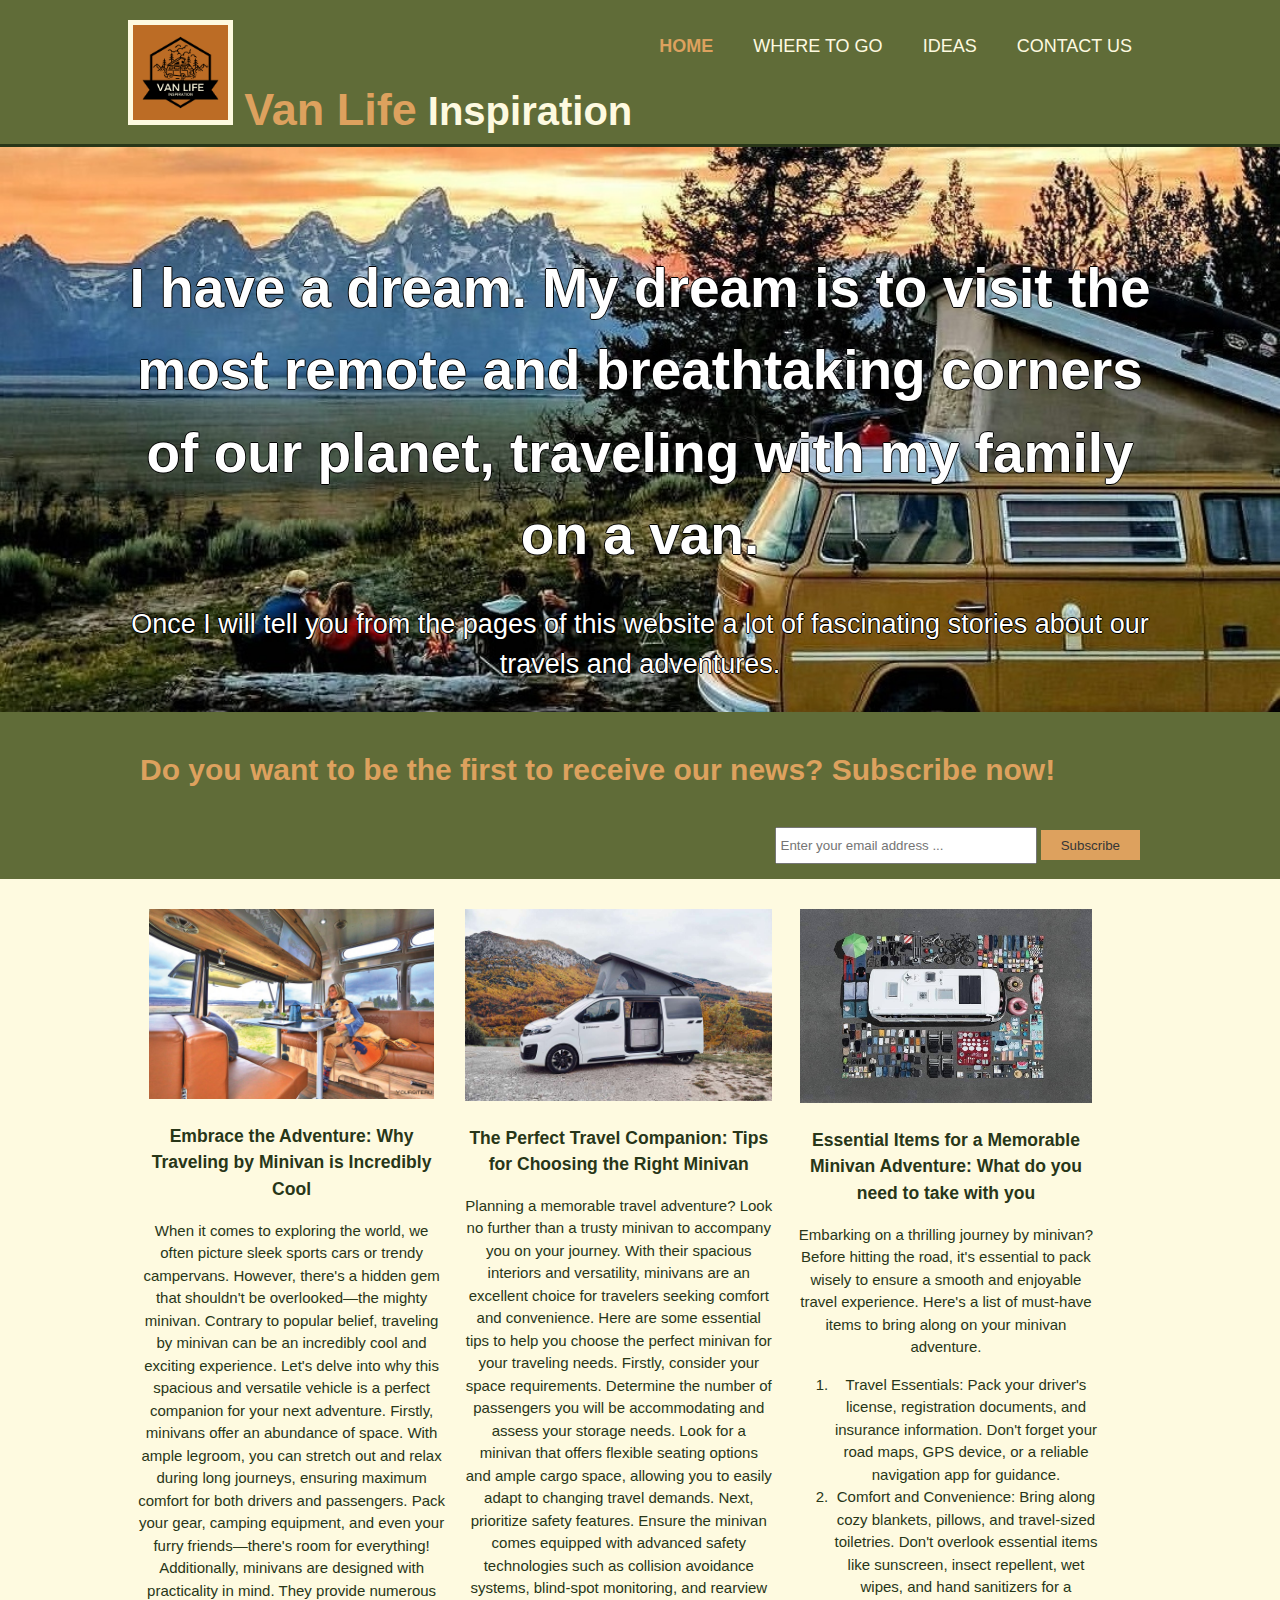
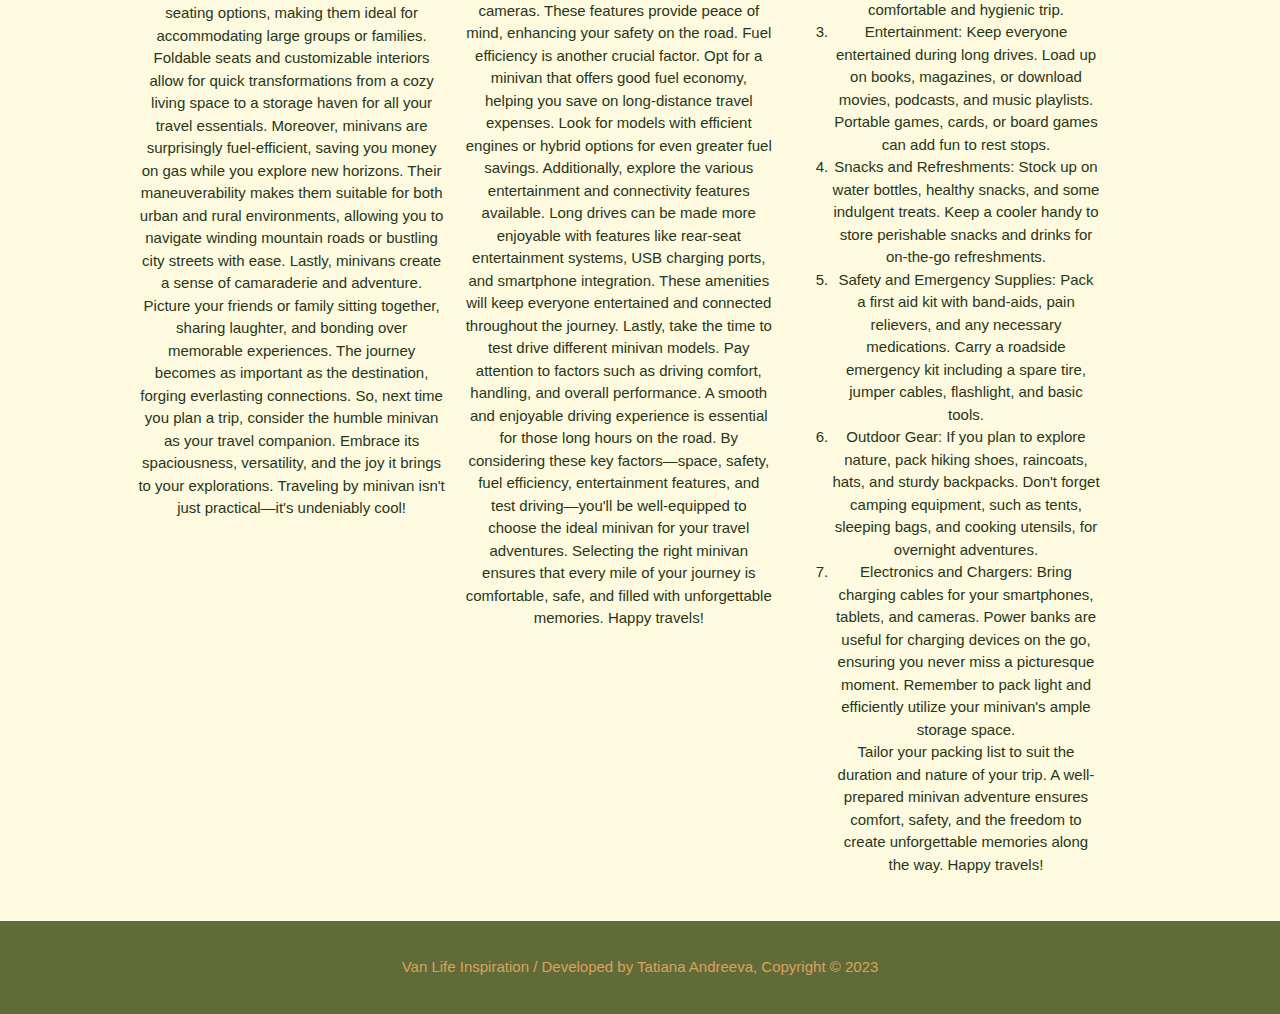
<file: index.html>
<!DOCTYPE html>
<html>

<head>
    <meta charset="utf-8">
    <meta name="viewport" content="width=device-width, initial-scale=1.0">
    <meta name="description" content="Van Life Inspiration">
    <meta name="author" content="Tatiana Andreeva">
    <title>Van Life Inspiration</title>
    <link rel="stylesheet" href="./css/style.css">
    <link rel="icon" type="image/x-icon" href="./img/favicon(1).ico">
</head>

<body>
    <header>
        <div class="container">
            <div id="branding">
                <h1><img id="main-logo" src="./img/van_life_2.png" style=width:95px alt="logo">
                    <span class="highlight"> Van Life</span> Inspiration
                </h1>
            </div>
            <nav>
                <ul>
                    <li class="current"><a href="index.html">Home</a></li>
                    <li><a href="./pages/where-to-go.html">Where to go</a></li>
                    <li><a href="./pages/ideas.html">Ideas</a></li>
                    <li><a href="./pages/contactpage.html">Contact Us</a></li>
                </ul>
            </nav>
        </div>
    </header>

    <section id="showcase">
        <div class="container">
            <h1>I have a dream. My dream is to visit the most remote and breathtaking corners of our planet, traveling
                with my family on a van.</h1>
            <p>Once I will tell you from the pages of this website a lot of fascinating stories about our travels and
                adventures.</p>
        </div>
    </section>

    <section id="newsletter">
        <div class="container">
            <h1>Do you want to be the first to receive our news? Subscribe now!</h1>
            <form action="">
                <input type="email" placeholder="Enter your email address ... ">
                <button type="submit" class="button_1">Subscribe</button>
            </form>
        </div>
    </section>

    <section id="boxes">
        <div class="container">
            <div class="box">

                <a target="_blank" href="./img/camper-travel.jpg">
                    <img id="article-1" src="./img/camper-travel.jpg" style=width:93% alt="img-1">
                </a>

                <h3>Embrace the Adventure: Why Traveling by Minivan is Incredibly Cool</h3>
                <p>When it comes to exploring the world, we often picture sleek sports cars or trendy campervans.
                    However, there's a hidden gem that shouldn't be overlooked—the mighty minivan. Contrary to popular
                    belief, traveling by minivan can be an incredibly cool and exciting experience. Let's delve into why
                    this spacious and versatile vehicle is a perfect companion for your next adventure.
                    Firstly, minivans offer an abundance of space. With ample legroom, you can stretch out and relax
                    during long journeys, ensuring maximum comfort for both drivers and passengers. Pack your gear,
                    camping equipment, and even your furry friends—there's room for everything!
                    Additionally, minivans are designed with practicality in mind. They provide numerous seating
                    options, making them ideal for accommodating large groups or families. Foldable seats and
                    customizable interiors allow for quick transformations from a cozy living space to a storage haven
                    for all your travel essentials.
                    Moreover, minivans are surprisingly fuel-efficient, saving you money on gas while you explore new
                    horizons. Their maneuverability makes them suitable for both urban and rural environments, allowing
                    you to navigate winding mountain roads or bustling city streets with ease.
                    Lastly, minivans create a sense of camaraderie and adventure. Picture your friends or family sitting
                    together, sharing laughter, and bonding over memorable experiences. The journey becomes as important
                    as the destination, forging everlasting connections.
                    So, next time you plan a trip, consider the humble minivan as your travel companion. Embrace its
                    spaciousness, versatility, and the joy it brings to your explorations. Traveling by minivan isn't
                    just practical—it's undeniably cool!
                </p>
            </div>

            <div class="box">

                <a target="_blank" href="./img/autocamper-4.jpg">
                    <img id="article-2" src="./img/autocamper-4.jpg" style=width:100% alt="img-2">
                </a>

                <h3>The Perfect Travel Companion: Tips for Choosing the Right Minivan</h3>
                <p>Planning a memorable travel adventure? Look no further than a trusty minivan to accompany you on your
                    journey. With their spacious interiors and versatility, minivans are an excellent choice for
                    travelers seeking comfort and convenience. Here are some essential tips to help you choose the
                    perfect minivan for your traveling needs.
                    Firstly, consider your space requirements. Determine the number of passengers you will be
                    accommodating and assess your storage needs. Look for a minivan that offers flexible seating options
                    and ample cargo space, allowing you to easily adapt to changing travel demands.
                    Next, prioritize safety features. Ensure the minivan comes equipped with advanced safety
                    technologies such as collision avoidance systems, blind-spot monitoring, and rearview cameras. These
                    features provide peace of mind, enhancing your safety on the road.
                    Fuel efficiency is another crucial factor. Opt for a minivan that offers good fuel economy, helping
                    you save on long-distance travel expenses. Look for models with efficient engines or hybrid options
                    for even greater fuel savings.
                    Additionally, explore the various entertainment and connectivity features available. Long drives can
                    be made more enjoyable with features like rear-seat entertainment systems, USB charging ports, and
                    smartphone integration. These amenities will keep everyone entertained and connected throughout the
                    journey.
                    Lastly, take the time to test drive different minivan models. Pay attention to factors such as
                    driving comfort, handling, and overall performance. A smooth and enjoyable driving experience is
                    essential for those long hours on the road.
                    By considering these key factors—space, safety, fuel efficiency, entertainment features, and test
                    driving—you'll be well-equipped to choose the ideal minivan for your travel adventures. Selecting
                    the right minivan ensures that every mile of your journey is comfortable, safe, and filled with
                    unforgettable memories. Happy travels!
                </p>
            </div>

            <div class="box">

                <a target="_blank" href="./img/package.jpg">
                    <img id="article-3" src="./img/package.jpg" style=width:95% alt="img-3">
                </a>

                <h3>Essential Items for a Memorable Minivan Adventure: What do you need to take with you</h3>
                <p>Embarking on a thrilling journey by minivan? Before hitting the road, it's essential to pack wisely
                    to ensure a smooth and enjoyable travel experience. Here's a list of must-have items to bring along
                    on your minivan adventure.
                <ol>
                    <li>Travel Essentials: Pack your driver's license, registration documents, and insurance
                        information.
                        Don't forget your road maps, GPS device, or a reliable navigation app for guidance.</li>
                    <li>Comfort and Convenience: Bring along cozy blankets, pillows, and travel-sized toiletries. Don't
                        overlook essential items like sunscreen, insect repellent, wet wipes, and hand sanitizers for a
                        comfortable and hygienic trip.</li>
                    <li>Entertainment: Keep everyone entertained during long drives. Load up on books, magazines, or
                        download movies, podcasts, and music playlists. Portable games, cards, or board games can add
                        fun to
                        rest stops.</li>
                    <li>Snacks and Refreshments: Stock up on water bottles, healthy snacks, and some indulgent treats.
                        Keep
                        a cooler handy to store perishable snacks and drinks for on-the-go refreshments.</li>
                    <li>Safety and Emergency Supplies: Pack a first aid kit with band-aids, pain relievers, and any
                        necessary medications. Carry a roadside emergency kit including a spare tire, jumper cables,
                        flashlight, and basic tools.</li>
                    <li>Outdoor Gear: If you plan to explore nature, pack hiking shoes, raincoats, hats, and sturdy
                        backpacks. Don't forget camping equipment, such as tents, sleeping bags, and cooking utensils,
                        for
                        overnight adventures.</li>
                    <li>Electronics and Chargers: Bring charging cables for your smartphones, tablets, and cameras.
                        Power
                        banks are useful for charging devices on the go, ensuring you never miss a picturesque moment.
                        Remember to pack light and efficiently utilize your minivan's ample storage space.</li>
                    Tailor your packing list to suit the duration and nature of your trip. A well-prepared minivan
                    adventure ensures
                    comfort, safety, and the freedom to create unforgettable memories along the way. Happy travels!
                </ol>
                </p>
            </div>
        </div>
    </section>

    <footer>
        <p>Van Life Inspiration / Developed by Tatiana Andreeva, Copyright &copy; 2023</p>
    </footer>
</body>

</html>
</file>
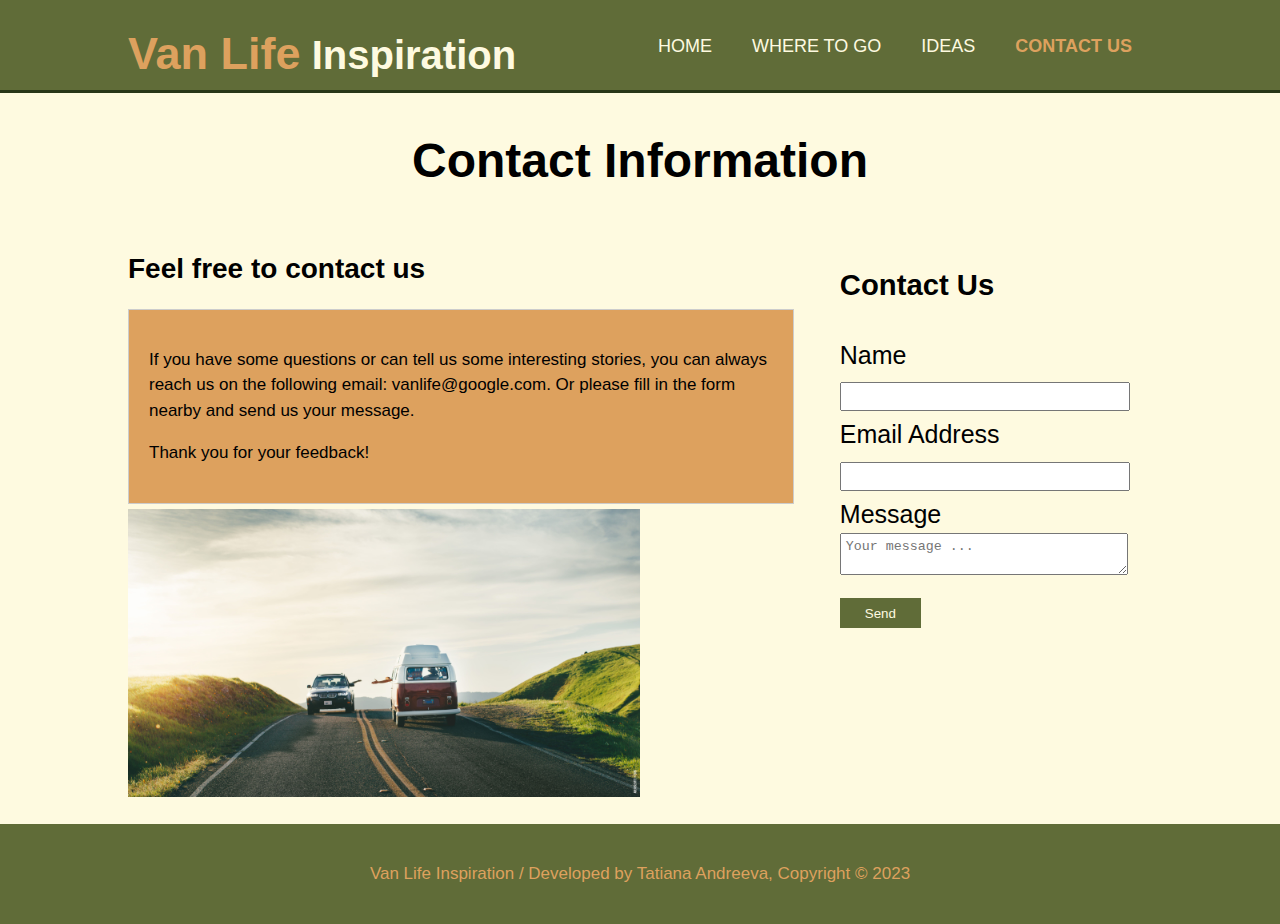
<file: pages/contactpage.html>
<!DOCTYPE html>
<html lang="en">

<head>
    <meta charset="utf-8">
    <meta name="viewport" content="width=device-width, initial-scale=1.0">
    <meta name="description" content="Van Life Inspiration">
    <meta name="author" content="Tatiana Andreeva">
    <title>Van Life Inspiration | Contact Us</title>
    <link rel="stylesheet" href="../css/contactpage.css">
</head>

<body>
    <header>
        <div class="container">

            <div id="branding">
                <h1><span class="highlight">Van Life</span> Inspiration</h1>
            </div>

            <nav>
                <ul>
                    <li><a href="../index.html">Home</a></li>
                    <li><a href="./where-to-go.html">Where to go</a></li>
                    <li><a href="./ideas.html">Ideas</a></li>
                    <li class="current"><a href="contactpage.html">Contact Us</a></li>
                </ul>
            </nav>

        </div>
    </header>

    <section class="main">
        <div class="headerContactPage">
            <h1>Contact Information</h1>
        </div>

        <div class="container">
            <article id="main-col">
                <h1 class="page-title">Feel free to contact us</h1>
                <ul id="contactText">
                    <li>
                        <p>If you have some questions or can tell us some interesting stories, you can always reach us
                            on
                            the following email: vanlife@google.com.
                            Or please fill in the form nearby and send us your message.</p>
                        <p>Thank you for your feedback!</p>
                    </li>
                </ul>
            </article>

            <aside id="sidebar">
                <div class="dark">
                    <h3>Contact Us</h3>
                    <form class="contact">
                        <div>
                            <label>Name</label>
                            <input type="text">
                        </div>
                        <div>
                            <label>Email Address</label>
                            <input type="email">
                        </div>
                        <div>
                            <label>Message</label>
                            <textarea placeholder="Your message ..."></textarea>
                        </div>
                        <button class="button_1" type="submit">Send</button>
                    </form>
                </div>
            </aside>

            <div class="contactImage">
                <a target="_blank" href="../img/keepInTouch.jpg">
                    <img id="article-1" src="../img/keepInTouch.jpg" style=width:50% alt="img-1">
                </a>
            </div>
    </section>

    <footer>
        <p>Van Life Inspiration / Developed by Tatiana Andreeva, Copyright &copy; 2023</p>
    </footer>
</body>

</html>
</file>
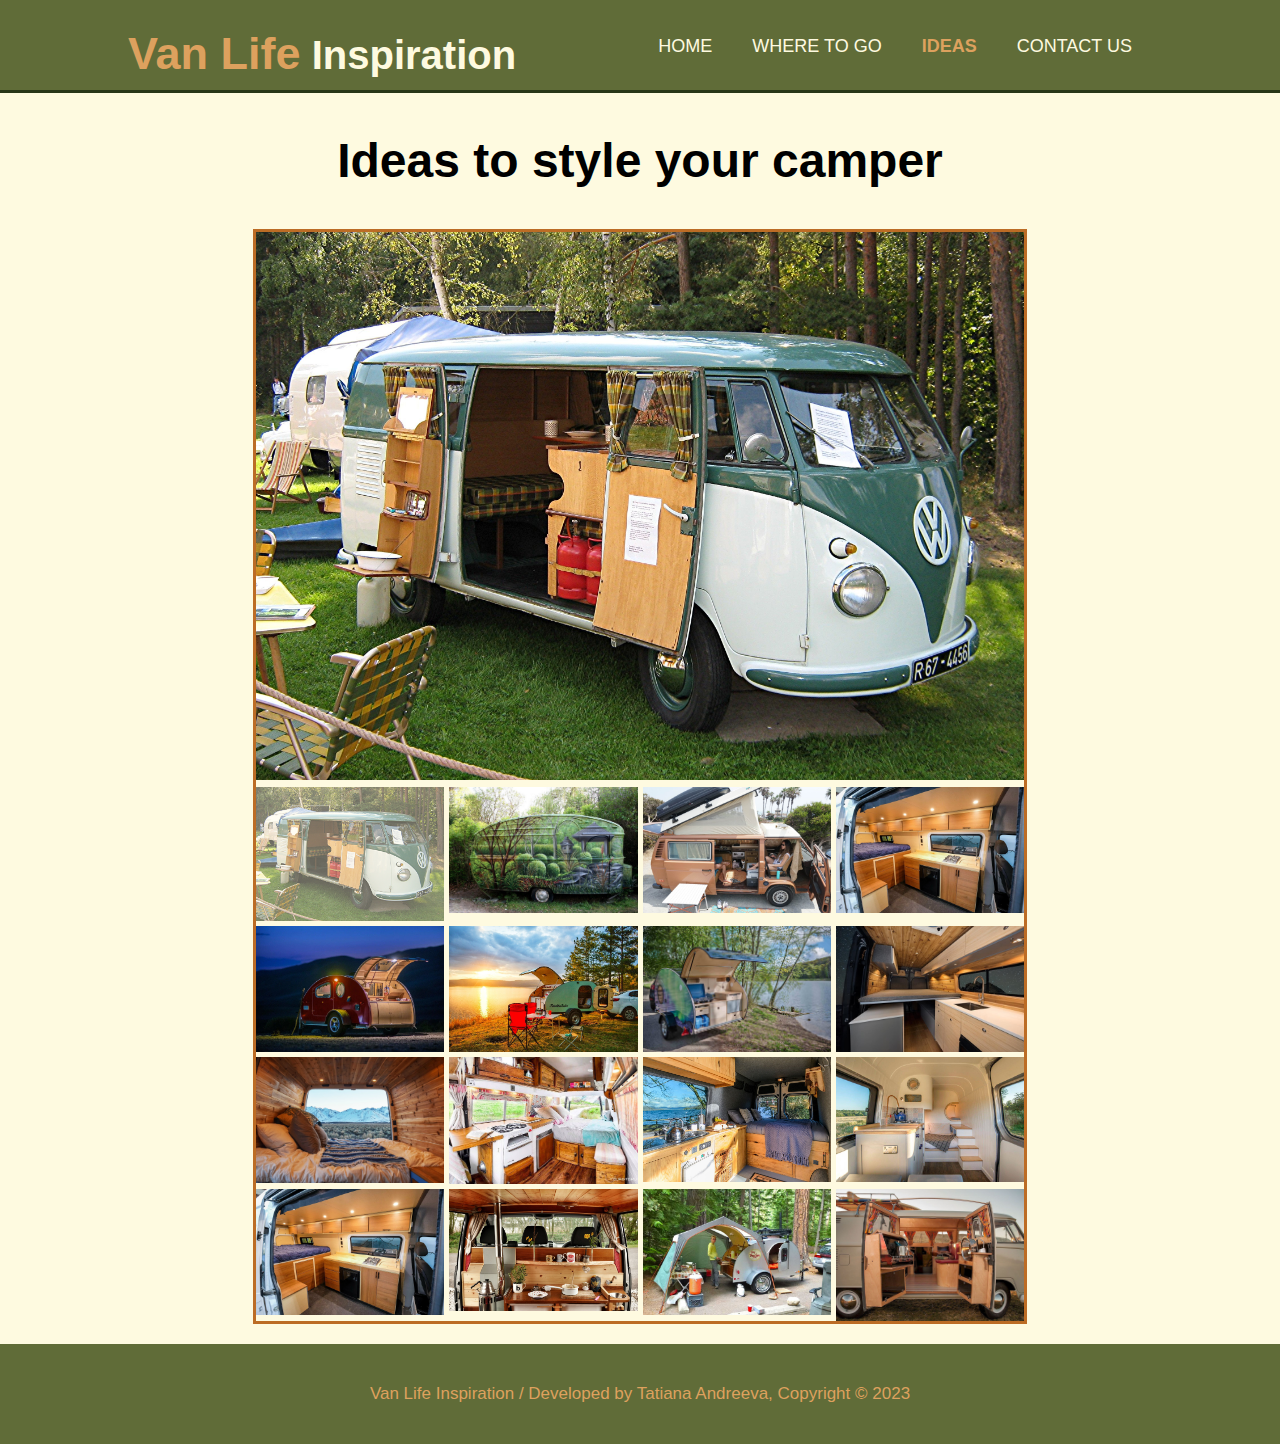
<file: pages/ideas.html>
<!DOCTYPE html>
<html>

<head>
  <meta charset="utf-8">
  <meta name="viewport" content="width=device-width, initial-scale=1.0">
  <meta name="description" content="Van Life Inspiration">
  <meta name="author" content="Tatiana Andreeva">
  <title>Van Life Inspiration | Ideas</title>
  <link rel="stylesheet" href="../css/ideas.css">
</head>

<body>
  <header>
    <div class="container">

      <div id="branding">
        <h1><span class="highlight">Van Life</span> Inspiration</h1>
      </div>

      <nav>
        <ul>
          <li><a href="../index.html">Home</a></li>
          <li><a href="./where-to-go.html">Where to go</a></li>
          <li class="current"><a href="ideas.html">Ideas</a></li>
          <li><a href="./contactpage.html">Contact Us</a></li>
        </ul>
      </nav>
      
    </div>
  </header>

  <section class="main">

    <div class="headerIdeas">
      <h1>Ideas to style your camper</h1>
    </div>

    <div class="container_2">
      <div class="main-img">
        <img src="../img/ideas_1.jpg" id="current">
      </div>

      <div class="imgs">
        <img class="cursor" src="../img/ideas_1.jpg">
        <img class="cursor" src="../img/ideas_2.jpg">
        <img class="cursor" src="../img/ideas_3.jpg">
        <img class="cursor" src="../img/ideas_4.jpg">
        <img class="cursor" src="../img/ideas_5.jpg">
        <img class="cursor" src="../img/ideas_6.jpg">
        <img class="cursor" src="../img/ideas_7.jpg">
        <img class="cursor" src="../img/ideas_8.jpg">
        <img class="cursor" src="../img/ideas_9.jpg">
        <img class="cursor" src="../img/ideas_10.jpg">
        <img class="cursor" src="../img/ideas_11.jpg">
        <img class="cursor" src="../img/ideas_12.jpg">
        <img class="cursor" src="../img/ideas_13.jpg">
        <img class="cursor" src="../img/ideas_14.jpg">
        <img class="cursor" src="../img/ideas_15.jpg">
        <img class="cursor" src="../img/ideas_16.jpg">
      </div>

    </div>
  </section>

  <footer>
    <p>Van Life Inspiration / Developed by Tatiana Andreeva, Copyright &copy; 2023</p>
  </footer>

  <script src="../ideas.js"></script>

</body>

</html>
</file>
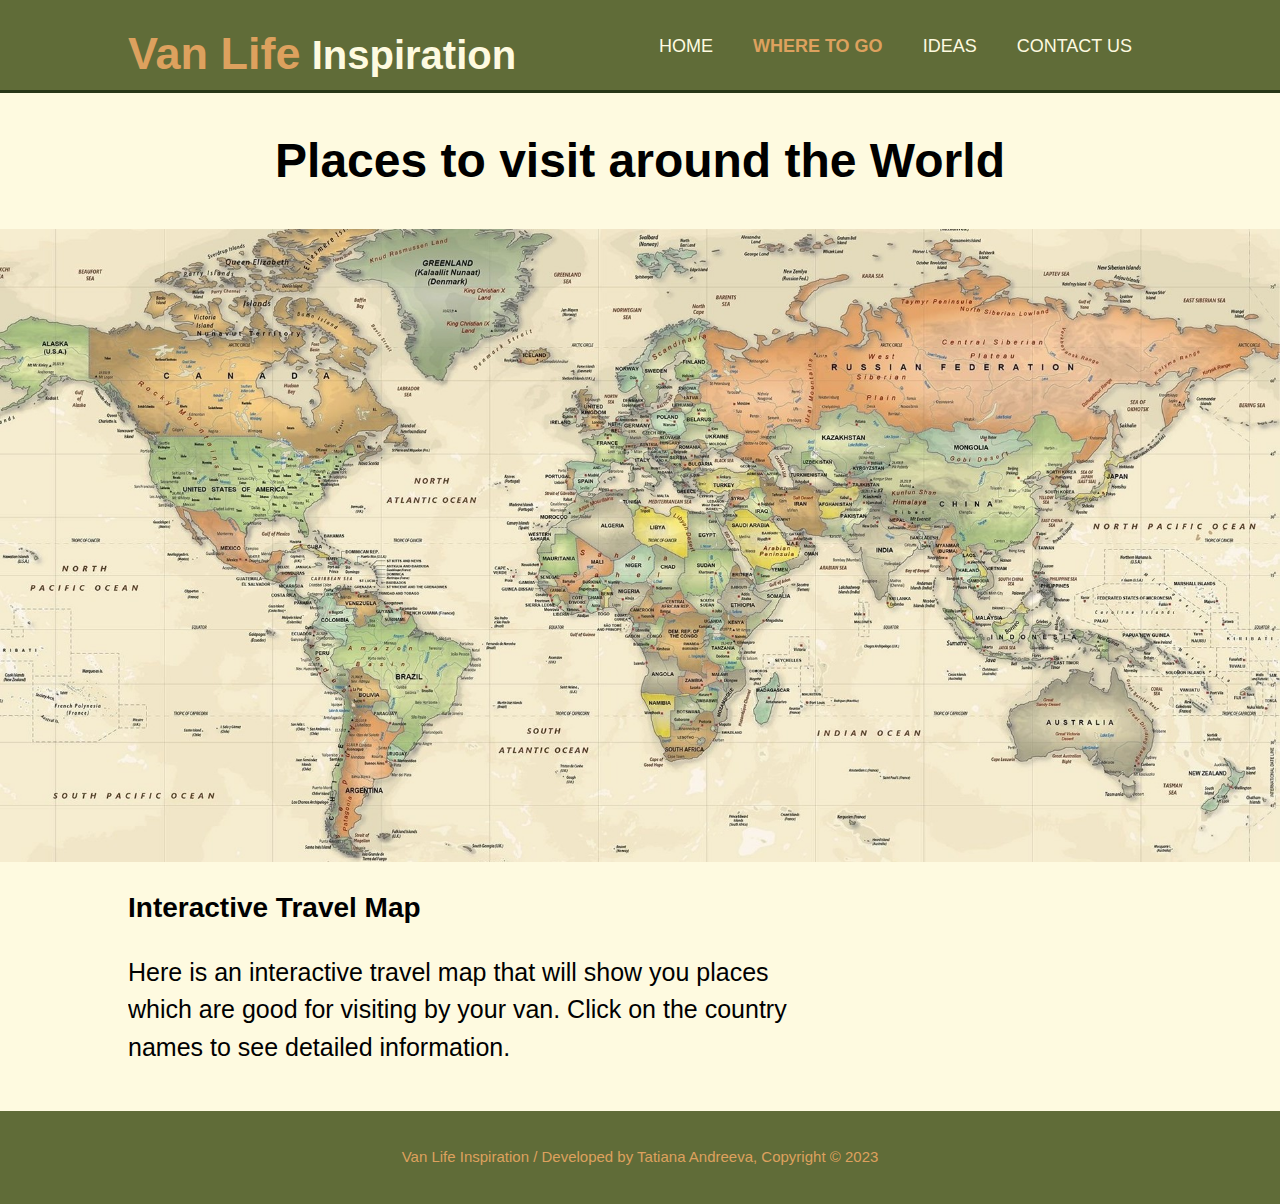
<file: pages/where-to-go.html>
<!DOCTYPE html>
<html>

<head>
  <meta charset="utf-8">
  <meta name="viewport" content="width=device-width, initial-scale=1.0">
  <meta name="description" content="Van Life Inspiration">
  <meta name="author" content="Tatiana Andreeva">
  <title>Van Life Inspiration | Where to go</title>
  <link rel="stylesheet" href="../css/whereToGo.css">
</head>

<body>
  <header>
    <div class="container">

      <div id="branding">
        <h1><span class="highlight">Van Life</span> Inspiration</h1>
      </div>

      <nav>
        <ul>
          <li><a href="../index.html">Home</a></li>
          <li class="current"><a href="where-to-go.html">Where to go</a></li>
          <li><a href="./ideas.html">Ideas</a></li>
          <li><a href="./contactpage.html">Contact Us</a></li>
        </ul>
      </nav>

    </div>
  </header>

  <section class="main">
    <div class="headerWhereToGo">
      <h1>Places to visit around the World</h1>
    </div>

    <div class="worldMapImage">
      <img id="worldMap" src="../img/world-map-4.jpg" alt="world map">
      <svg viewBox="0 0 1923 950" style="position: absolute; top: 0; left: 0; width: 100%; height: auto;">
        <a xlink:href="kazakhstan.html">
          <rect x="1180" y="270" width="150" height="90" fill="transparent" />
        </a>
      </svg>
    </div>

    <div class="container">
      <article id="main-col">
        <h1 class="page-title">
          Interactive Travel Map
        </h1>
        <p class="dark">
          Here is an interactive travel map that will show you places which are good for visiting by your van.
          Click on the country names to see detailed information.
        </p>
      </article>

    </div>
  </section>

  <footer>
    <p>Van Life Inspiration / Developed by Tatiana Andreeva, Copyright &copy; 2023</p>
  </footer>

</body>

</html>
</file>
<file: css/style.css>
body {
  font: 15px/1.5 Arial, Helvetica, sans-serif;
  padding: 0;
  margin: 0;
  background-color: #FEFAE0;
}

.container {
  width: 80%;
  margin: auto;
  overflow: hidden;
}

ul {
  margin: 0;
  padding: 0;
}

/* Header */
header {
  background: #606C38;
  color: #FEFAE0;
  padding-top: 20px;
  min-height: 70px;
  border-bottom: #283618 3px solid;
  font-size: 20px;
}

header a {
  color: #FEFAE0;
  text-decoration: none;
  text-transform: uppercase;
  font-size: 18px;
}

header li {
  float: left;
  display: inline;
  padding: 0 20px 0 20px;
}

header #branding {
  float: left;
}

header #branding h1 {
  margin: 0;
}

header nav {
  float: right;
  margin-top: 10px;
}

header .highlight,
header .current a {
  color: #DDA15E;
  font-weight: bold;
}

.highlight {
  font-size: 45px;
  padding-top: 10px;
}

header a:hover {
  color: #cccccc;
  font-weight: bold;
}

#main-logo {
  border-style: solid;
  border-width: 5px;
}

/* Showcase */
#showcase {
  min-height: 400px;
  background: url('../img/headerbig_2.jpg') no-repeat center;
  background-size: cover;
  text-align: center;
  color: #ffffff;
}

#showcase h1 {
  margin-top: 100px;
  font-size: 55px;
  margin-bottom: 10px;
  text-shadow: -1px 0 black, 0 1px black, 1px 0 black, 0 -1px black;
}

#showcase p {
  font-size: 27px;
  text-shadow: -1px 0 black, 0 1px black, 1px 0 black, 0 -1px black;
}

/* Newsletter */
#newsletter {
  padding: 15px;
  color: #DDA15E;
  background: #606C38;
}

#newsletter h1 {
  float: left;
}

#newsletter form {
  float: right;
  margin-top: 15px;
}

#newsletter input[type="email"] {
  padding: 4px;
  height: 25px;
  width: 250px;
}

.button_1 {
  height: 30px;
  background: #DDA15E;
  border: 0;
  padding-left: 20px;
  padding-right: 20px;
  color: #353637;
}

button:hover {
  background-color: #BC6C25;
}

/* Articles */
#boxes {
  margin-top: 20px;
}

#boxes .box {
  float: left;
  text-align: center;
  width: 30%;
  padding: 10px;
  color: #283618
}

footer {
  padding: 20px;
  margin-top: 20px;
  color: #DDA15E;
  background-color: #606C38;
  text-align: center;
}

@media(max-width: 768px) {

  header #branding,
  header nav,
  header nav li {
    float: none;
    text-align: center;
    width: 100%;
    font-size: 3vw ;
  }

    .container {
    overflow: visible;
  }

  #newsletter h1,
  #newsletter form,
  #boxes .box {
    float: none;
    text-align: center;
    width: 100%;
    font-size: 3vw;
  }

  header {
    padding-bottom: 20px;
  }

  #showcase h1 {
    margin-top: 40px;
    font-size: 5vw;
  }

  #newsletter button {
    display: block;
    width: 100%;
  }

  #newsletter form input[type="email"] {
    width: 100%;
    margin-bottom: 5px;
  }

  #main-logo {
 float: left;
  }


}
</file>
<file: css/contactpage.css>
body {
  font: 17px/1.5 Arial, Helvetica, sans-serif;
  padding: 0;
  margin: 0;
  background-color: #FEFAE0;
}

.container {
  width: 80%;
  margin: auto;
  overflow: hidden;
}

ul {
  margin: 0;
  padding: 0;
}

/* Header */
header {
  background: #606C38;
  color: #FEFAE0;
  padding-top: 20px;
  min-height: 70px;
  border-bottom: #283618 3px solid;
  font-size: 20px;
}

header a {
  color: #FEFAE0;
  text-decoration: none;
  text-transform: uppercase;
  font-size: 18px;
}

header li {
  float: left;
  display: inline;
  padding: 0 20px 0 20px;
}

header #branding {
  float: left;
}

header #branding h1 {
  margin: 0;
}

header nav {
  float: right;
  margin-top: 10px;
}

header .highlight,
header .current a {
  color: #DDA15E;
  font-weight: bold;
}

.highlight {
  font-size: 45px;
  padding-top: 10px;
}

header a:hover {
  color: #cccccc;
  font-weight: bold;
}

footer {
  padding: 20px;
  margin-top: 20px;
  color: #DDA15E;
  background-color: #606C38;
  text-align: center;
}

@media(max-width: 768px) {

  header #branding,
  header nav,
  header nav li {
    float: none;
    text-align: center;
    width: 100%;
    font-size: 3vw;
  }

  header {
    padding-bottom: 20px;
  }
}

.headerContactPage {
  text-align: center;
  font-size: 24px;
}

.page-title {
  font-size: 28px;
}

.dark {
  font-size: 25px;
}

aside#sidebar {
  float: right;
  width: 30%;
  padding: 5px;
}

aside#sidebar .contact input,
aside#sidebar .contact textarea {
  width: 90%;
  padding: 5px;
}

article#main-col {
  float: left;
  width: 65%;
}

@media(max-width: 768px) {

  article#main-col,
  aside#sidebar, 
  .headerContactPage,
  .contact,
  .dark  {
    float: none;
    text-align: center;
    width: 100%;
    font-size: 3vw ;
  }

  .page-title {
    font-size: 4vw;
  }

  .contactImage {
    text-align: center;
  }
}

ul#contactText li {
  list-style: none;
  padding: 20px;
  border: #cccccc solid 1px;
  margin-bottom: 5px;
  background: #DDA15E;
}

#form input[type="email"],
.contact input,
.contact textarea,
.contact label {
  width: 100%;
  margin-bottom: 5px;
}

.button_1 {
  height: 30px;
  background: #606C38;
  border: 0;
  padding-left: 25px;
  padding-right: 25px;
  color: #FEFAE0;
}

button:hover {
  background-color: #283618;
}
</file>
<file: css/ideas.css>
body {
    font: 17px/1.5 Arial, Helvetica, sans-serif;
    padding: 0;
    margin: 0;
    background-color: #FEFAE0;
}

.container {
    width: 80%;
    margin: auto;
    overflow: hidden;
}

.container_2 {
    max-width: 60%;
    margin: auto;
    border: #BC6C25 solid 3px;
    background: #FEFAE0;
}

.main-img img,
.imgs img {
    width: 100%;
}

.imgs {
    display: grid;
    grid-template-columns: repeat(4, 1fr);
    grid-gap: 5px;
}

/* Fade in animation */
@keyframes fadeIn {
    to {
        opacity: 1;
    }
}

.fade-in {
    opacity: 0;
    animation: fadeIn 0.5s ease-in 1 forwards;
}

ul {
    margin: 0;
    padding: 0;
}

/* Header */
header {
    background: #606C38;
    color: #FEFAE0;
    padding-top: 20px;
    min-height: 70px;
    border-bottom: #283618 3px solid;
    font-size: 20px;
}

header a {
    color: #FEFAE0;
    text-decoration: none;
    text-transform: uppercase;
    font-size: 18px;
}

header li {
    float: left;
    display: inline;
    padding: 0 20px 0 20px;
}

header #branding {
    float: left;
}

header #branding h1 {
    margin: 0;
}

header nav {
    float: right;
    margin-top: 10px;
}

header .highlight,
header .current a {
    color: #DDA15E;
    font-weight: bold;
}

.highlight {
    font-size: 45px;
    padding-top: 10px;
}

header a:hover {
    color: #cccccc;
    font-weight: bold;
}

.headerIdeas {
    text-align: center;
    font-size: 24px;
}

footer {
    padding: 20px;
    margin-top: 20px;
    color: #DDA15E;
    background-color: #606C38;
    text-align: center;
}

@media(max-width: 768px) {

    header #branding,
    header nav,
    header nav li {
        float: none;
        text-align: center;
        width: 100%;
        font-size: 3vw ;
    }

    header {
        padding-bottom: 20px;
    }

    .headerIdeas {
        font-size: 3vw ;
    }

}

.cursor {
    cursor: pointer;
}
</file>
<file: css/whereToGo.css>
body {
    font: 15px/1.5 Arial, Helvetica, sans-serif;
    padding: 0;
    margin: 0;
    background-color: #FEFAE0;
}

.container {
    width: 80%;
    margin: auto;
    overflow: hidden;
}

ul {
    margin: 0;
    padding: 0;
}

/* Header */
header {
    background: #606C38;
    color: #FEFAE0;
    padding-top: 20px;
    min-height: 70px;
    border-bottom: #283618 3px solid;
    font-size: 20px;
}

header a {
    color: #FEFAE0;
    text-decoration: none;
    text-transform: uppercase;
    font-size: 18px;
}

header li {
    float: left;
    display: inline;
    padding: 0 20px 0 20px;
}

header #branding {
    float: left;
}

header #branding h1 {
    margin: 0;
}

header nav {
    float: right;
    margin-top: 10px;
}

header .highlight,
header .current a {
    color: #DDA15E;
    font-weight: bold;
}

.highlight {
    font-size: 45px;
    padding-top: 10px;
}

header a:hover {
    color: #cccccc;
    font-weight: bold;
}

.headerWhereToGo {
    text-align: center;
    font-size: 24px;
}

.worldMapImage {
    position: relative;
    width: 100%;
    max-width: 100%;
}

#worldMap {
    max-width: 100%;
    height: auto;
    position: relative;
}

.page-title {
    font-size: 28px;
}

.dark {
    font-size: 25px;
}

article#main-col {
    float: left;
    width: 65%;
}

footer {
    padding: 20px;
    margin-top: 20px;
    color: #DDA15E;
    background-color: #606C38;
    text-align: center;
}

@media(max-width: 768px) {

    header #branding,
    header nav,
    header nav li,
    article#main-col,
    .headerWhereToGo,
    .dark,
    .page-title {
        float: none;
        text-align: center;
        width: 100%;
        font-size: 3vw ;
    }
}

@media(max-width: 1923px) {
    #worldmap {
        float: none;
        text-align: center;
        width: 100%;
    }
}

@media(max-width: 768px) {

    header #branding,
    header nav,
    header nav li {
        float: none;
        text-align: center;
        width: 100%;

    }

    header {
        padding-bottom: 20px;
    }
}
</file>
